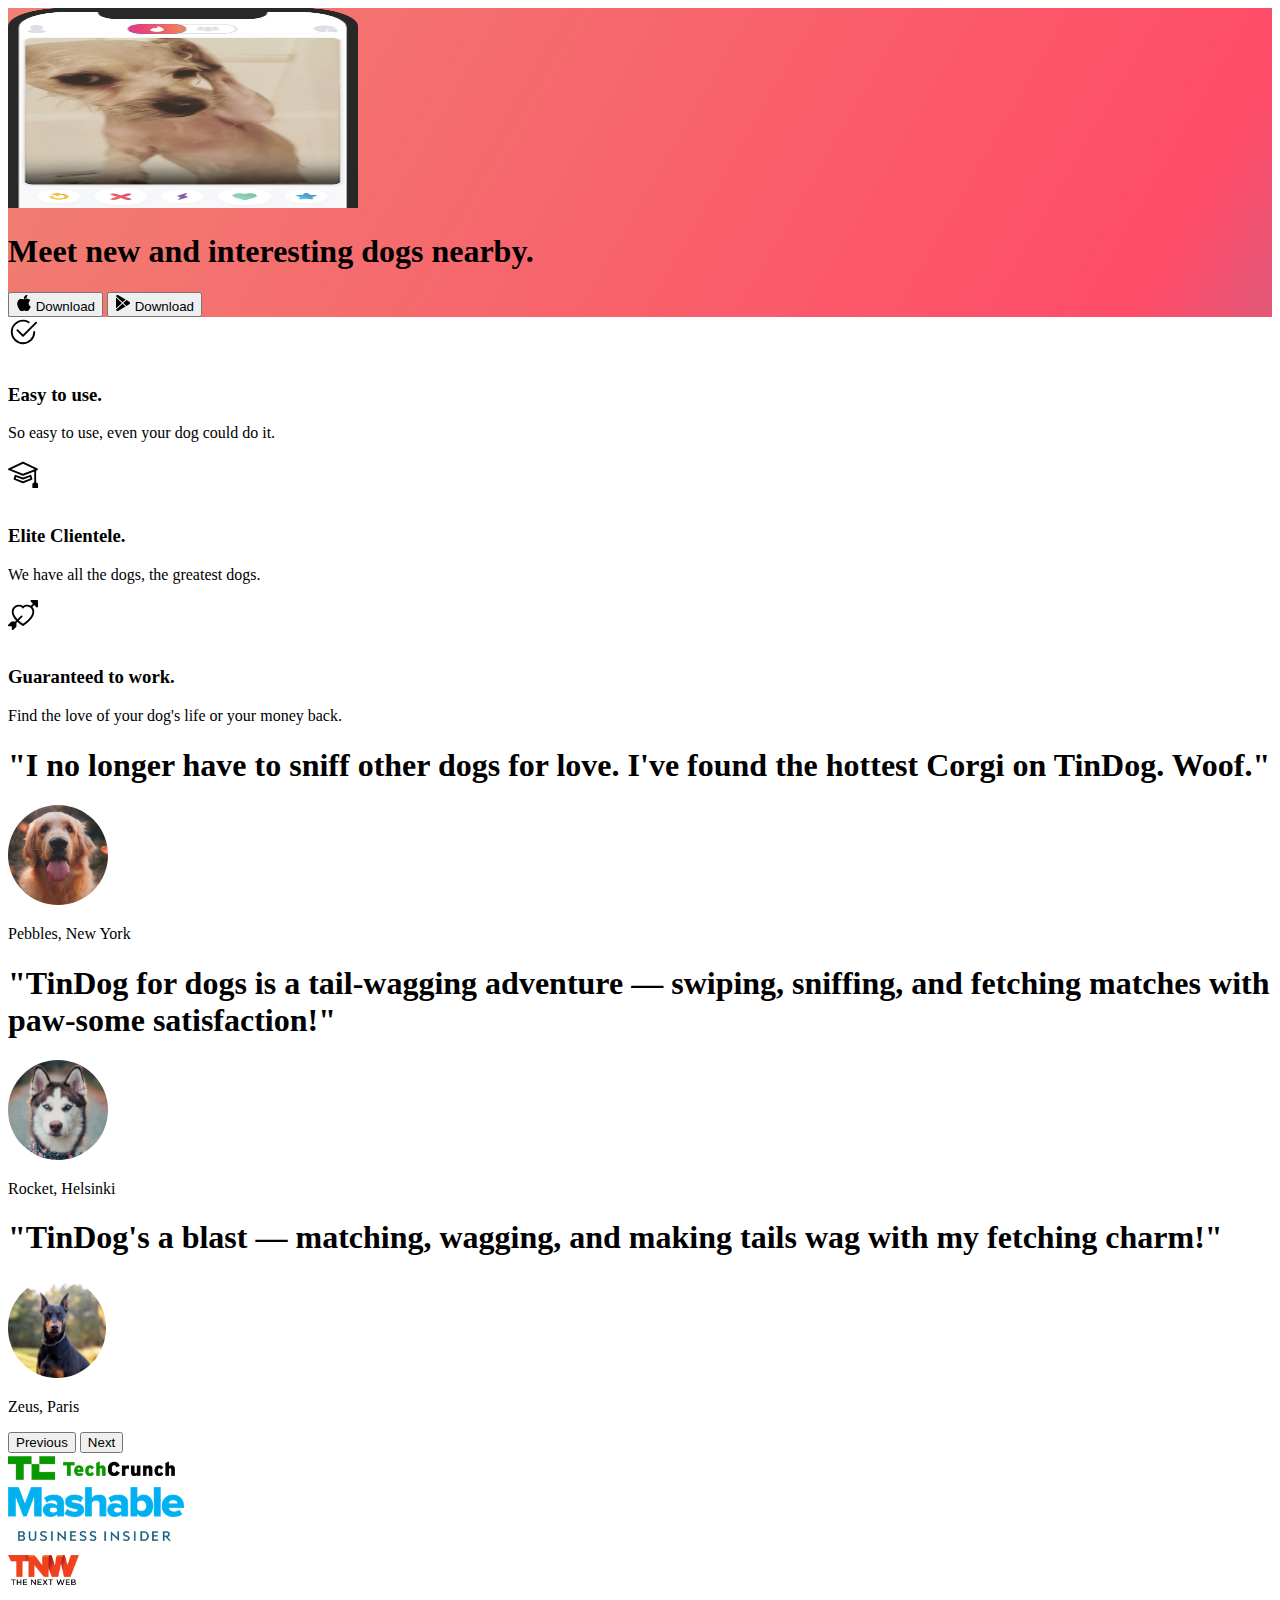
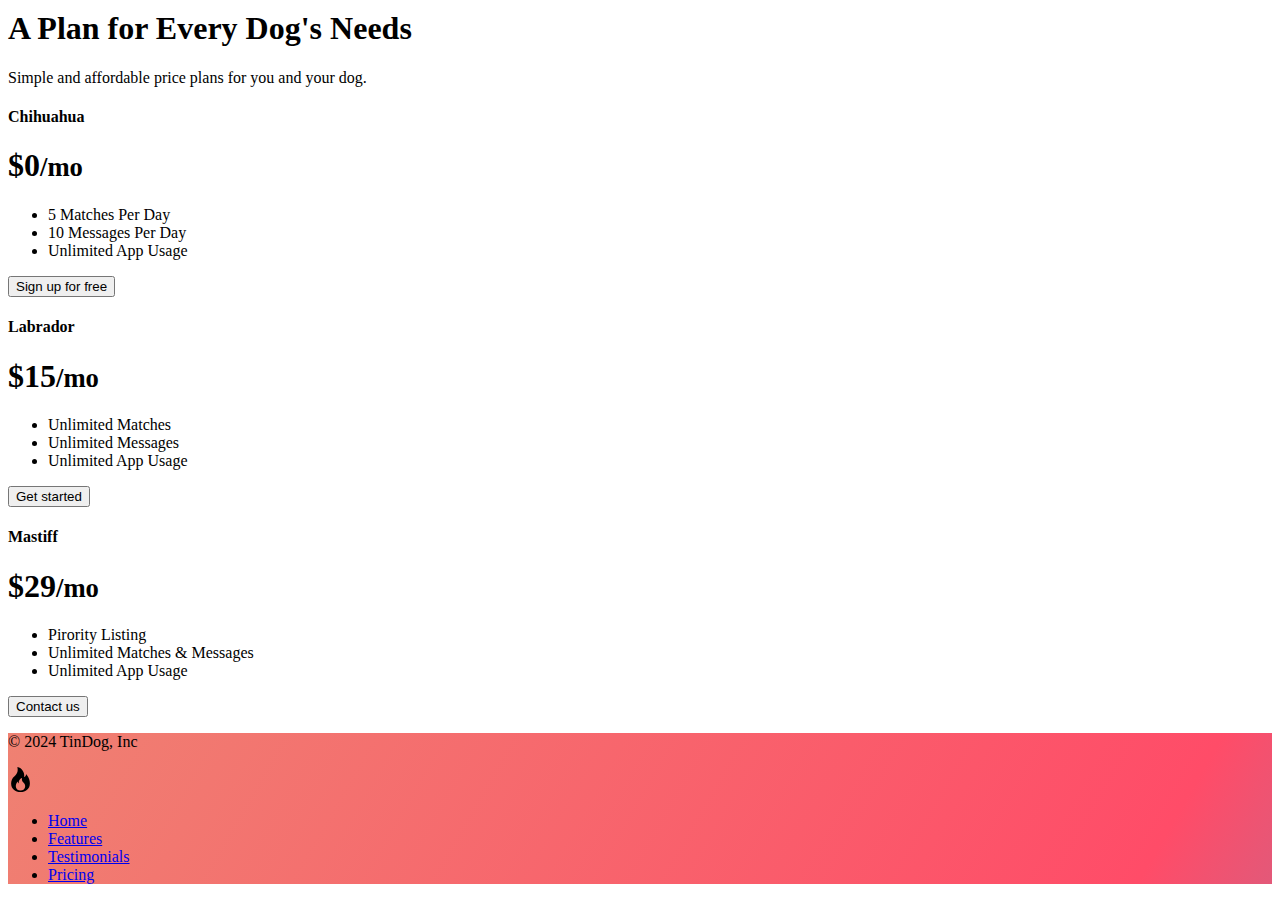
<file: index.html>
<!DOCTYPE html>
<html lang="en">
    <head>
        <meta charset="UTF-8" />
        <meta name="viewport" content="width=device-width, initial-scale=1.0" />
        <title>TinDog</title>
        <link rel="icon" type="image/x-icon" href="images/fire.png">
        <link rel="stylesheet" href="css/style.css" />
        <!-- Bootstrap -->
        <link
            href="https://cdn.jsdelivr.net/npm/bootstrap@5.3.2/dist/css/bootstrap.min.css"
            rel="stylesheet"
            integrity="sha384-T3c6CoIi6uLrA9TneNEoa7RxnatzjcDSCmG1MXxSR1GAsXEV/Dwwykc2MPK8M2HN"
            crossorigin="anonymous"/>
    </head>
    <body>
        <!-- Main screen -->
        <div id="title" class="gradient-background">
            <div class="container col-xxl-8 px-4 pt-5">
                <div class="row flex-lg-row-reverse align-items-center g-5 pt-5">
                    <div class="col-10 col-sm-8 col-lg-6 col-md-12 col-sm-12">
                        <img src="images/iphone.png" class="d-block mx-lg-auto img-fluid"
                            alt="app demo" width="350" height="200" loading="lazy"/>
                    </div>
                    <div class="col-lg-6">
                        <h1 class="display-5 fw-bold text-body-emphasis lh-1 mb-3">Meet new and interesting dogs nearby.</h1>
                        <div class="d-grid gap-2 d-md-flex justify-content-md-start">
                            <button type="button" class="btn btn-light btn-lg px-4 mb-3">
                                <svg xmlns="http://www.w3.org/2000/svg" width="16" height="16" fill="currentColor" class="bi bi-apple mb-1"viewBox="0 0 16 16">
                                    <path
                                        d="M11.182.008C11.148-.03 9.923.023 8.857 1.18c-1.066 1.156-.902 2.482-.878 2.516.024.034 1.52.087 2.475-1.258.955-1.345.762-2.391.728-2.43Zm3.314 11.733c-.048-.096-2.325-1.234-2.113-3.422.212-2.189 1.675-2.789 1.698-2.854.023-.065-.597-.79-1.254-1.157a3.692 3.692 0 0 0-1.563-.434c-.108-.003-.483-.095-1.254.116-.508.139-1.653.589-1.968.607-.316.018-1.256-.522-2.267-.665-.647-.125-1.333.131-1.824.328-.49.196-1.422.754-2.074 2.237-.652 1.482-.311 3.83-.067 4.56.244.729.625 1.924 1.273 2.796.576.984 1.34 1.667 1.659 1.899.319.232 1.219.386 1.843.067.502-.308 1.408-.485 1.766-.472.357.013 1.061.154 1.782.539.571.197 1.111.115 1.652-.105.541-.221 1.324-1.059 2.238-2.758.347-.79.505-1.217.473-1.282Z"
                                    />
                                    <path
                                        d="M11.182.008C11.148-.03 9.923.023 8.857 1.18c-1.066 1.156-.902 2.482-.878 2.516.024.034 1.52.087 2.475-1.258.955-1.345.762-2.391.728-2.43Zm3.314 11.733c-.048-.096-2.325-1.234-2.113-3.422.212-2.189 1.675-2.789 1.698-2.854.023-.065-.597-.79-1.254-1.157a3.692 3.692 0 0 0-1.563-.434c-.108-.003-.483-.095-1.254.116-.508.139-1.653.589-1.968.607-.316.018-1.256-.522-2.267-.665-.647-.125-1.333.131-1.824.328-.49.196-1.422.754-2.074 2.237-.652 1.482-.311 3.83-.067 4.56.244.729.625 1.924 1.273 2.796.576.984 1.34 1.667 1.659 1.899.319.232 1.219.386 1.843.067.502-.308 1.408-.485 1.766-.472.357.013 1.061.154 1.782.539.571.197 1.111.115 1.652-.105.541-.221 1.324-1.059 2.238-2.758.347-.79.505-1.217.473-1.282Z"
                                    />
                                </svg>
                                Download
                            </button>
                            <button type="button" class="btn btn-outline-light btn-lg px-4 mb-3">
                                <svg xmlns="http://www.w3.org/2000/svg" width="16" height="16" fill="currentColor" class="bi bi-google-play mb-1" viewBox="0 0 16 16">
                                    <path
                                        d="M14.222 9.374c1.037-.61 1.037-2.137 0-2.748L11.528 5.04 8.32 8l3.207 2.96 2.694-1.586Zm-3.595 2.116L7.583 8.68 1.03 14.73c.201 1.029 1.36 1.61 2.303 1.055l7.294-4.295ZM1 13.396V2.603L6.846 8 1 13.396ZM1.03 1.27l6.553 6.05 3.044-2.81L3.333.215C2.39-.341 1.231.24 1.03 1.27Z"
                                    />
                                </svg>
                                Download
                            </button>
                        </div>
                    </div>
                </div>
            </div>
        </div>
        <!-- Features -->
        <div id="features">
            <div class="container px-4 py-5" id="hanging-icons">
                <div class="row g-4 py-5 row-cols-1 row-cols-lg-3">
                    <div class="col d-flex align-items-start">
                        <div class="icon-square text-body-emphasis bg-body-secondary d-inline-flex align-items-center justify-content-center fs-4 flex-shrink-0 me-3">
                            <svg xmlns="http://www.w3.org/2000/svg" height="30" fill="currentColor" class="bi bi-check2-circle" viewBox="0 0 16 16">
                                <path d="M2.5 8a5.5 5.5 0 0 1 8.25-4.764.5.5 0 0 0 .5-.866A6.5 6.5 0 1 0 14.5 8a.5.5 0 0 0-1 0 5.5 5.5 0 1 1-11 0z" />
                                <path d="M15.354 3.354a.5.5 0 0 0-.708-.708L8 9.293 5.354 6.646a.5.5 0 1 0-.708.708l3 3a.5.5 0 0 0 .708 0l7-7z" />
                            </svg>
                        </div>
                        <div>
                            <h3 class="fs-2 text-body-emphasis">Easy to use.</h3>
                            <p>So easy to use, even your dog could do it.</p>
                        </div>
                    </div>
                    <div class="col d-flex align-items-start">
                        <div class="icon-square text-body-emphasis bg-body-secondary d-inline-flex align-items-center justify-content-center fs-4 flex-shrink-0 me-3">
                            <svg xmlns="http://www.w3.org/2000/svg" height="30" fill="currentColor" class="bi bi-mortarboard" viewBox="0 0 16 16">
                                <path d="M8.211 2.047a.5.5 0 0 0-.422 0l-7.5 3.5a.5.5 0 0 0 .025.917l7.5 3a.5.5 0 0 0 .372 0L14 7.14V13a1 1 0 0 0-1 1v2h3v-2a1 1 0 0 0-1-1V6.739l.686-.275a.5.5 0 0 0 .025-.917l-7.5-3.5ZM8 8.46 1.758 5.965 8 3.052l6.242 2.913L8 8.46Z"/>
                                <path d="M4.176 9.032a.5.5 0 0 0-.656.327l-.5 1.7a.5.5 0 0 0 .294.605l4.5 1.8a.5.5 0 0 0 .372 0l4.5-1.8a.5.5 0 0 0 .294-.605l-.5-1.7a.5.5 0 0 0-.656-.327L8 10.466 4.176 9.032Zm-.068 1.873.22-.748 3.496 1.311a.5.5 0 0 0 .352 0l3.496-1.311.22.748L8 12.46l-3.892-1.556Z"/>
                            </svg>
                        </div>
                        <div>
                            <h3 class="fs-2 text-body-emphasis">Elite Clientele.</h3>
                            <p>We have all the dogs, the greatest dogs.</p>
                        </div>
                    </div>
                    <div class="col d-flex align-items-start">
                        <div class="icon-square text-body-emphasis bg-body-secondary d-inline-flex align-items-center justify-content-center fs-4 flex-shrink-0 me-3">
                            <svg xmlns="http://www.w3.org/2000/svg" height="30" fill="currentColor" class="bi bi-arrow-through-heart" viewBox="0 0 16 16">
                                <path fill-rule="evenodd" d="M2.854 15.854A.5.5 0 0 1 2 15.5V14H.5a.5.5 0 0 1-.354-.854l1.5-1.5A.5.5 0 0 1 2 11.5h1.793l.53-.53c-.771-.802-1.328-1.58-1.704-2.32-.798-1.575-.775-2.996-.213-4.092C3.426 2.565 6.18 1.809 8 3.233c1.25-.98 2.944-.928 4.212-.152L13.292 2 12.147.854A.5.5 0 0 1 12.5 0h3a.5.5 0 0 1 .5.5v3a.5.5 0 0 1-.854.354L14 2.707l-1.006 1.006c.236.248.44.531.6.845.562 1.096.585 2.517-.213 4.092-.793 1.563-2.395 3.288-5.105 5.08L8 13.912l-.276-.182a21.86 21.86 0 0 1-2.685-2.062l-.539.54V14a.5.5 0 0 1-.146.354l-1.5 1.5Zm2.893-4.894A20.419 20.419 0 0 0 8 12.71c2.456-1.666 3.827-3.207 4.489-4.512.679-1.34.607-2.42.215-3.185-.817-1.595-3.087-2.054-4.346-.761L8 4.62l-.358-.368c-1.259-1.293-3.53-.834-4.346.761-.392.766-.464 1.845.215 3.185.323.636.815 1.33 1.519 2.065l1.866-1.867a.5.5 0 1 1 .708.708L5.747 10.96Z" />
                            </svg>
                        </div>
                        <div>
                            <h3 class="fs-2 text-body-emphasis">Guaranteed to work.</h3>
                            <p>Find the love of your dog's life or your money back.</p>
                        </div>
                    </div>
                </div>
            </div>
        </div>
        <!-- Testimonials -->
        <div id="testimonials">
            <div class="container">
                <div id="carouselExampleDark" class="carousel carousel-dark slide">
                    <div class="carousel-inner">
                        <div class="carousel-item active" data-bs-interval="10000">
                            <div class="container text-center">
                                <div class="row">
                                    <div class="col mt-4">
                                        <h1>"I no longer have to sniff other dogs for love. I've found the hottest Corgi on TinDog. Woof."</h1>
                                        <img class="profile-img mt-3" src="images/dog-img.jpg" class="d-block w-100" alt="labrador">
                                        <p class="my-2">Pebbles, New York</p>
                                    </div>
                                </div>
                            </div>
                        </div>
                        <div class="carousel-item" data-bs-interval="2000">
                            <div class="container text-center">
                                <div class="row">
                                    <div class="col mt-4">
                                        <h1>"TinDog for dogs is a tail-wagging adventure — swiping, sniffing, and fetching matches with paw-some satisfaction!"</h1>
                                        <img class="profile-img mt-3" src="images/husky-img.jpg" class="d-block w-100" alt="husky">
                                        <p class="my-2">Rocket, Helsinki</p>
                                    </div>
                                </div>
                            </div>
                        </div>
                        <div class="carousel-item">
                            <div class="container text-center">
                                <div class="row">
                                    <div class="col mt-4">
                                        <h1>"TinDog's a blast — matching, wagging, and making tails wag with my fetching charm!"</h1>
                                        <img class="profile-img my-3" src="images/doberman-img.jpg" class="d-block w-100" alt="doberman">
                                        <p class="my-2">Zeus, Paris</p>
                                    </div>
                                </div>
                            </div>
                        </div>
                    </div>
                    <!-- <div class="carousel-indicators">
                        <button type="button" data-bs-target="#carouselExampleDark" data-bs-slide-to="0" class="active" aria-current="true" aria-label="Slide 1"></button>
                        <button type="button" data-bs-target="#carouselExampleDark" data-bs-slide-to="1" aria-label="Slide 2"></button>
                        <button type="button" data-bs-target="#carouselExampleDark" data-bs-slide-to="2" aria-label="Slide 3"></button>
                    </div> -->
                    <button class="carousel-control-prev" type="button" data-bs-target="#carouselExampleDark" data-bs-slide="prev">
                        <span class="carousel-control-prev-icon" aria-hidden="true"></span>
                        <span class="visually-hidden">Previous</span>
                    </button>
                    <button class="carousel-control-next" type="button" data-bs-target="#carouselExampleDark" data-bs-slide="next">
                        <span class="carousel-control-next-icon" aria-hidden="true"></span>
                        <span class="visually-hidden">Next</span>
                    </button>
                </div>
                <div class="container text-center">
                    <div class="row">
                        <div class="col m-4">
                            <img src="images/techcrunch.png" alt="techcrunch" height="30">
                        </div>
                        <div class="col m-4">
                            <img src="images/mashable.png" alt="mashable" height="30">
                        </div>
                        <div class="col m-4">
                            <img src="images/bizinsider.png" alt="bizinsider" height="30">
                        </div>
                        <div class="col m-4">
                            <img src="images/tnw.png" alt="tnw" height="30">
                        </div>
                    </div>
                </div>
            </div>
        </div>

        <!-- Pricing -->
        <div id="pricing">
            <div class="container py-4">
                <div class="pricing-header p-3 pb-md-4 mx-auto text-center">
                    <h1 class="display-4 fw-normal text-body-emphasis">A Plan for Every Dog's Needs</h1>
                    <p class="fs-5 text-body-secondary">Simple and affordable price plans for you and your dog.</p>
                </div>

                <main>
                    <div class="row row-cols-1 row-cols-md-3 mb-3 text-center">
                        <div class="col">
                            <div class="card mb-4 rounded-3 shadow-sm">
                                <div class="card-header py-3">
                                    <h4 class="my-0 fw-normal">Chihuahua</h4>
                                </div>
                                <div class="card-body">
                                    <h1 class="card-title pricing-card-title">$0<small class="text-body-secondary fw-light">/mo</small></h1>
                                    <ul class="list-unstyled mt-3 mb-4">
                                        <li>5 Matches Per Day</li>
                                        <li>10 Messages Per Day</li>
                                        <li>Unlimited App Usage</li>
                                    </ul>
                                    <button type="button" class="w-100 btn btn-lg btn-outline-dark">Sign up for free</button>
                                </div>
                            </div>
                        </div>

                        <div class="col">
                            <div class="card mb-4 rounded-3 shadow-sm">
                                <div class="card-header py-3">
                                    <h4 class="my-0 fw-normal">Labrador</h4>
                                </div>
                                <div class="card-body">
                                    <h1 class="card-title pricing-card-title">$15<small class="text-body-secondary fw-light">/mo</small></h1>
                                    <ul class="list-unstyled mt-3 mb-4">
                                        <li>Unlimited Matches</li>
                                        <li>Unlimited Messages</li>
                                        <li>Unlimited App Usage</li>
                                    </ul>
                                    <button type="button" class="w-100 btn btn-lg btn-dark">Get started</button>
                                </div>
                            </div>
                        </div>

                        <div class="col">
                            <div class="card mb-4 rounded-3 shadow-sm border-dark">
                                <div class="card-header py-3 text-bg-dark border-dark">
                                    <h4 class="my-0 fw-normal">Mastiff</h4>
                                </div>
                                <div class="card-body">
                                    <h1 class="card-title pricing-card-title">$29<small class="text-body-secondary fw-light">/mo</small></h1>
                                    <ul class="list-unstyled mt-3 mb-4">
                                        <li>Pirority Listing</li>
                                        <li>Unlimited Matches & Messages</li>
                                        <li>Unlimited App Usage</li>
                                    </ul>
                                    <button type="button" class="w-100 btn btn-lg btn-dark">Contact us</button>
                                </div>
                            </div>
                        </div>
                    </div>
                </main>
            </div>
        </div>
        <!-- Footer -->
        <!-- It differs from the template on purpose -->
        <div class="gradient-background">
            <div class="container">
                <footer class="d-flex flex-wrap justify-content-between align-items-center py-4 mt-5 border-top">
                    <p class="col-md-4 mb-0 text-body-secondary">© 2024 TinDog, Inc</p>
            
                    <svg xmlns="http://www.w3.org/2000/svg" width="25" height="25" fill="currentColor" class="bi bi-fire" viewBox="0 0 16 16">
                        <path d="M8 16c3.314 0 6-2 6-5.5 0-1.5-.5-4-2.5-6 .25 1.5-1.25 2-1.25 2C11 4 9 .5 6 0c.357 2 .5 4-2 6-1.25 1-2 2.729-2 4.5C2 14 4.686 16 8 16m0-1c-1.657 0-3-1-3-2.75 0-.75.25-2 1.25-3C6.125 10 7 10.5 7 10.5c-.375-1.25.5-3.25 2-3.5-.179 1-.25 2 1 3 .625.5 1 1.364 1 2.25C11 14 9.657 15 8 15"/>
                    </svg>
            
                    <ul class="nav col-md-4 justify-content-end">
                        <li class="nav-item"><a href="#" class="nav-link px-2 text-body-secondary">Home</a></li>
                        <li class="nav-item"><a href="#features" class="nav-link px-2 text-body-secondary">Features</a></li>
                        <li class="nav-item"><a href="#testimonials" class="nav-link px-2 text-body-secondary">Testimonials</a></li>
                        <li class="nav-item"><a href="#pricing" class="nav-link px-2 text-body-secondary">Pricing</a></li>
                    </ul>
                </footer>
            </div>
        </div>

        <script src="https://cdn.jsdelivr.net/npm/bootstrap@5.3.2/dist/js/bootstrap.bundle.min.js"
        integrity="sha384-C6RzsynM9kWDrMNeT87bh95OGNyZPhcTNXj1NW7RuBCsyN/o0jlpcV8Qyq46cDfL" crossorigin="anonymous"></script>
    </body>
</html>
</file>
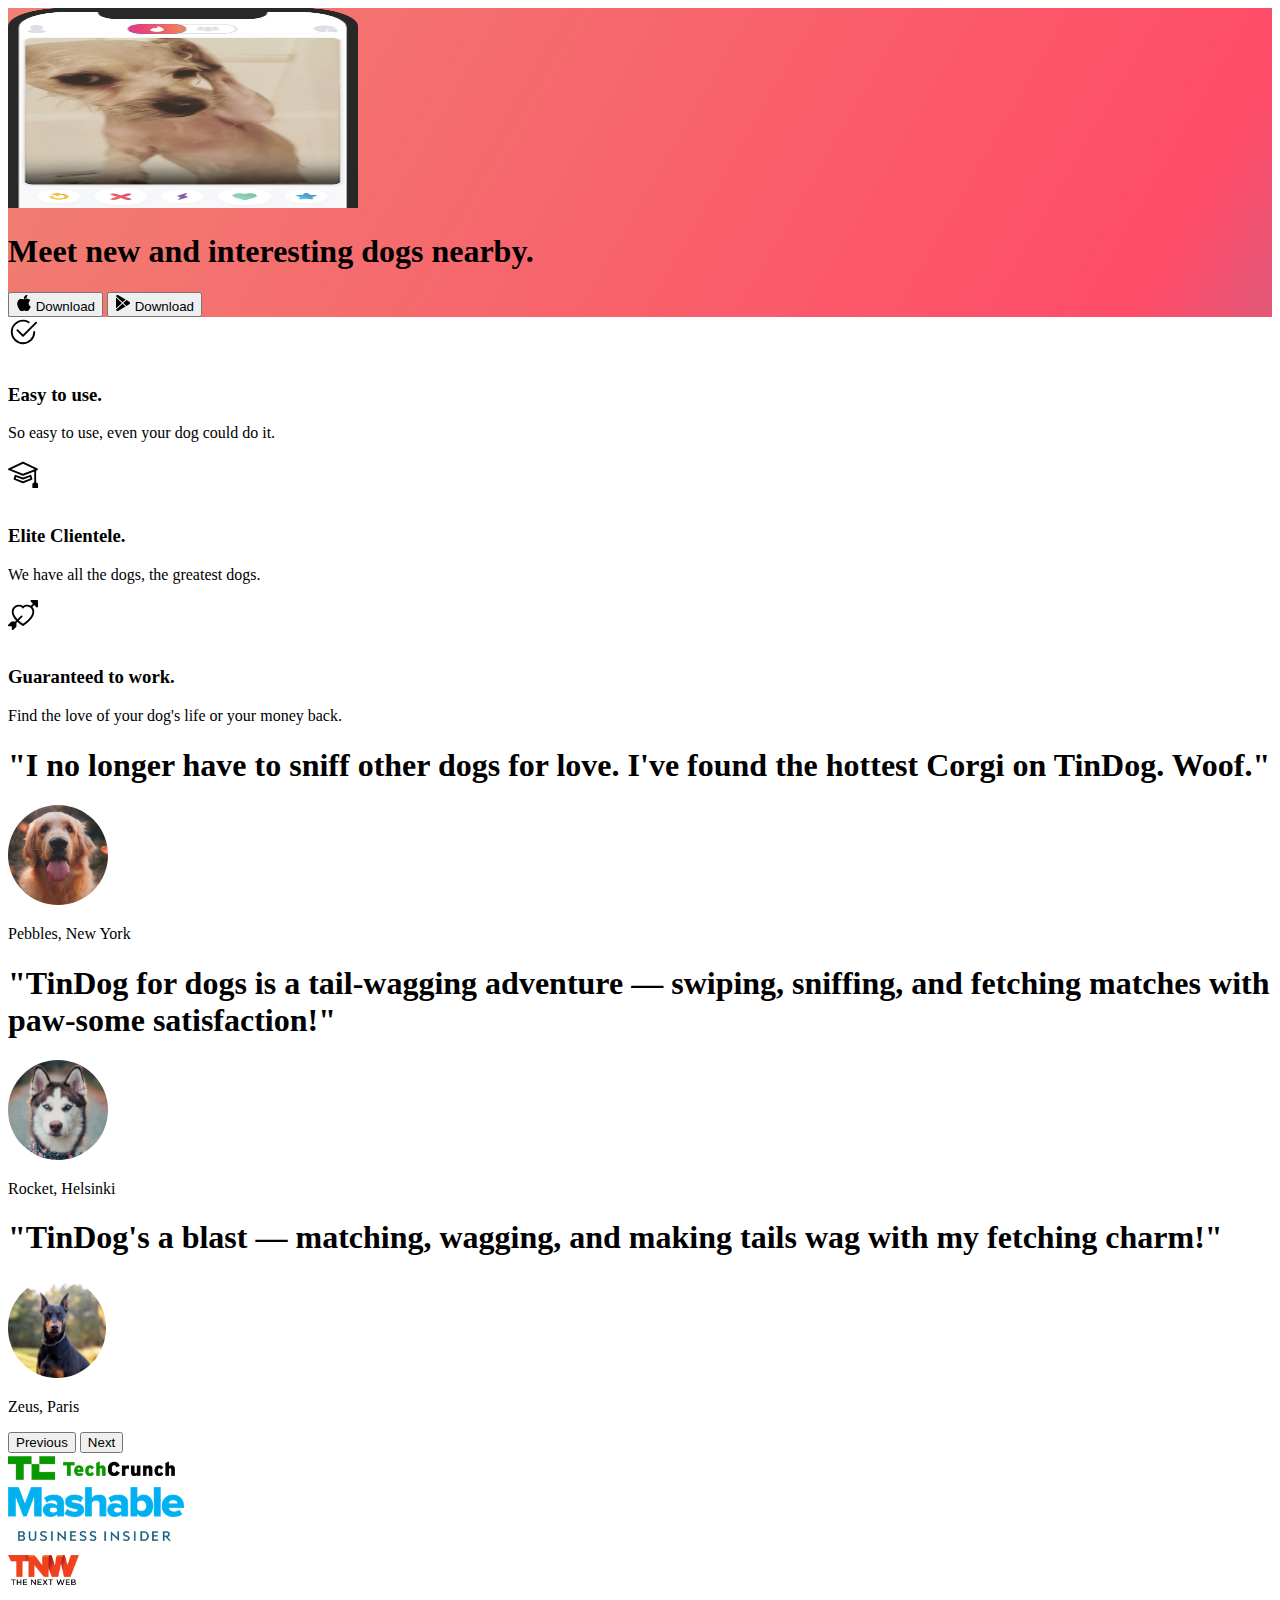
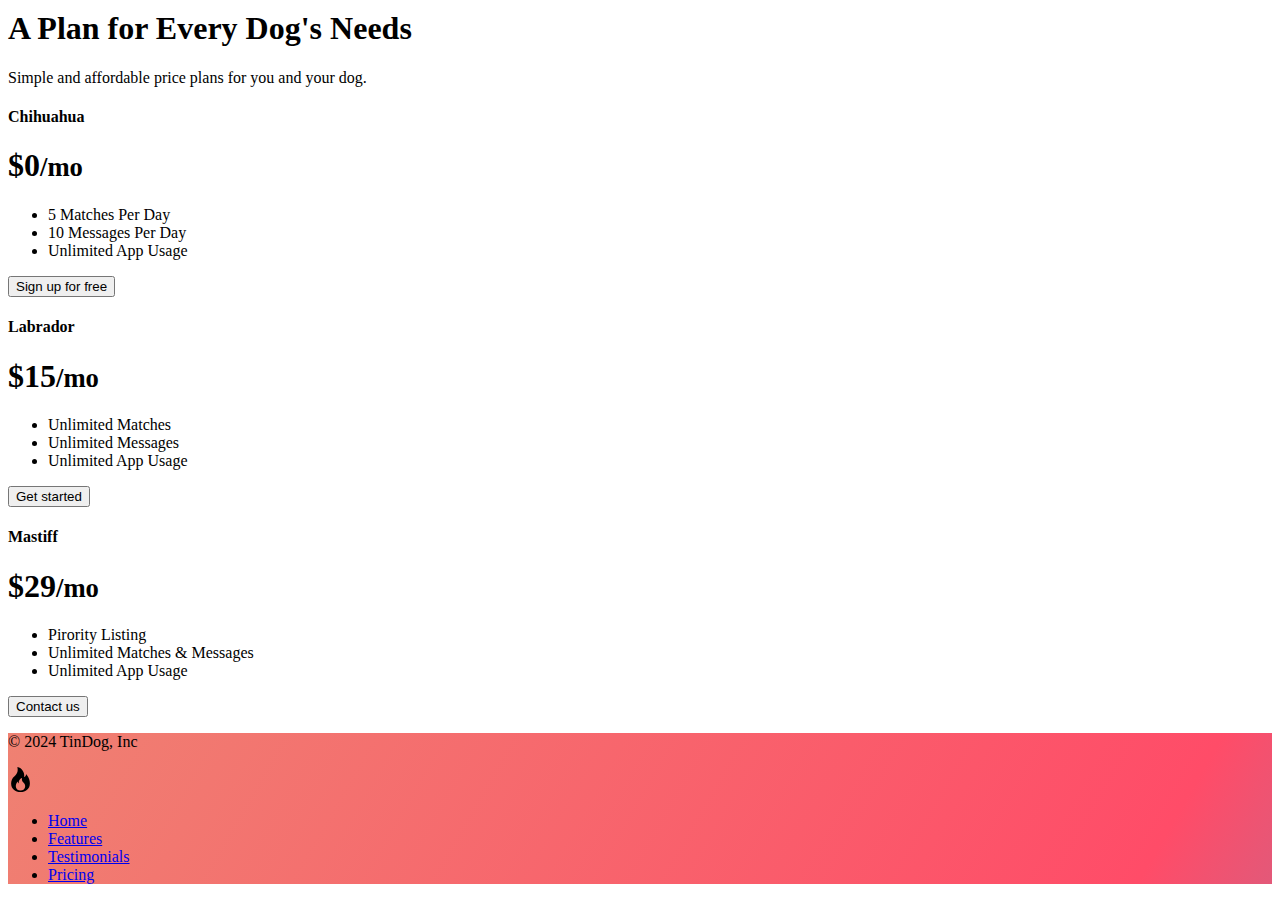
<file: 58_tindog/index.html>
<!DOCTYPE html>
<html lang="en">
    <head>
        <meta charset="UTF-8" />
        <meta name="viewport" content="width=device-width, initial-scale=1.0" />
        <title>TinDog</title>
        <link rel="icon" type="image/x-icon" href="images/fire.png">
        <link rel="stylesheet" href="css/style.css" />
        <!-- Bootstrap -->
        <link
            href="https://cdn.jsdelivr.net/npm/bootstrap@5.3.2/dist/css/bootstrap.min.css"
            rel="stylesheet"
            integrity="sha384-T3c6CoIi6uLrA9TneNEoa7RxnatzjcDSCmG1MXxSR1GAsXEV/Dwwykc2MPK8M2HN"
            crossorigin="anonymous"/>
    </head>
    <body>
        <!-- Main screen -->
        <div id="title" class="gradient-background">
            <div class="container col-xxl-8 px-4 pt-5">
                <div class="row flex-lg-row-reverse align-items-center g-5 pt-5">
                    <div class="col-10 col-sm-8 col-lg-6 col-md-12 col-sm-12">
                        <img src="images/iphone.png" class="d-block mx-lg-auto img-fluid"
                            alt="app demo" width="350" height="200" loading="lazy"/>
                    </div>
                    <div class="col-lg-6">
                        <h1 class="display-5 fw-bold text-body-emphasis lh-1 mb-3">Meet new and interesting dogs nearby.</h1>
                        <div class="d-grid gap-2 d-md-flex justify-content-md-start">
                            <button type="button" class="btn btn-light btn-lg px-4 mb-3">
                                <svg xmlns="http://www.w3.org/2000/svg" width="16" height="16" fill="currentColor" class="bi bi-apple mb-1"viewBox="0 0 16 16">
                                    <path
                                        d="M11.182.008C11.148-.03 9.923.023 8.857 1.18c-1.066 1.156-.902 2.482-.878 2.516.024.034 1.52.087 2.475-1.258.955-1.345.762-2.391.728-2.43Zm3.314 11.733c-.048-.096-2.325-1.234-2.113-3.422.212-2.189 1.675-2.789 1.698-2.854.023-.065-.597-.79-1.254-1.157a3.692 3.692 0 0 0-1.563-.434c-.108-.003-.483-.095-1.254.116-.508.139-1.653.589-1.968.607-.316.018-1.256-.522-2.267-.665-.647-.125-1.333.131-1.824.328-.49.196-1.422.754-2.074 2.237-.652 1.482-.311 3.83-.067 4.56.244.729.625 1.924 1.273 2.796.576.984 1.34 1.667 1.659 1.899.319.232 1.219.386 1.843.067.502-.308 1.408-.485 1.766-.472.357.013 1.061.154 1.782.539.571.197 1.111.115 1.652-.105.541-.221 1.324-1.059 2.238-2.758.347-.79.505-1.217.473-1.282Z"
                                    />
                                    <path
                                        d="M11.182.008C11.148-.03 9.923.023 8.857 1.18c-1.066 1.156-.902 2.482-.878 2.516.024.034 1.52.087 2.475-1.258.955-1.345.762-2.391.728-2.43Zm3.314 11.733c-.048-.096-2.325-1.234-2.113-3.422.212-2.189 1.675-2.789 1.698-2.854.023-.065-.597-.79-1.254-1.157a3.692 3.692 0 0 0-1.563-.434c-.108-.003-.483-.095-1.254.116-.508.139-1.653.589-1.968.607-.316.018-1.256-.522-2.267-.665-.647-.125-1.333.131-1.824.328-.49.196-1.422.754-2.074 2.237-.652 1.482-.311 3.83-.067 4.56.244.729.625 1.924 1.273 2.796.576.984 1.34 1.667 1.659 1.899.319.232 1.219.386 1.843.067.502-.308 1.408-.485 1.766-.472.357.013 1.061.154 1.782.539.571.197 1.111.115 1.652-.105.541-.221 1.324-1.059 2.238-2.758.347-.79.505-1.217.473-1.282Z"
                                    />
                                </svg>
                                Download
                            </button>
                            <button type="button" class="btn btn-outline-light btn-lg px-4 mb-3">
                                <svg xmlns="http://www.w3.org/2000/svg" width="16" height="16" fill="currentColor" class="bi bi-google-play mb-1" viewBox="0 0 16 16">
                                    <path
                                        d="M14.222 9.374c1.037-.61 1.037-2.137 0-2.748L11.528 5.04 8.32 8l3.207 2.96 2.694-1.586Zm-3.595 2.116L7.583 8.68 1.03 14.73c.201 1.029 1.36 1.61 2.303 1.055l7.294-4.295ZM1 13.396V2.603L6.846 8 1 13.396ZM1.03 1.27l6.553 6.05 3.044-2.81L3.333.215C2.39-.341 1.231.24 1.03 1.27Z"
                                    />
                                </svg>
                                Download
                            </button>
                        </div>
                    </div>
                </div>
            </div>
        </div>
        <!-- Features -->
        <div id="features">
            <div class="container px-4 py-5" id="hanging-icons">
                <div class="row g-4 py-5 row-cols-1 row-cols-lg-3">
                    <div class="col d-flex align-items-start">
                        <div class="icon-square text-body-emphasis bg-body-secondary d-inline-flex align-items-center justify-content-center fs-4 flex-shrink-0 me-3">
                            <svg xmlns="http://www.w3.org/2000/svg" height="30" fill="currentColor" class="bi bi-check2-circle" viewBox="0 0 16 16">
                                <path d="M2.5 8a5.5 5.5 0 0 1 8.25-4.764.5.5 0 0 0 .5-.866A6.5 6.5 0 1 0 14.5 8a.5.5 0 0 0-1 0 5.5 5.5 0 1 1-11 0z" />
                                <path d="M15.354 3.354a.5.5 0 0 0-.708-.708L8 9.293 5.354 6.646a.5.5 0 1 0-.708.708l3 3a.5.5 0 0 0 .708 0l7-7z" />
                            </svg>
                        </div>
                        <div>
                            <h3 class="fs-2 text-body-emphasis">Easy to use.</h3>
                            <p>So easy to use, even your dog could do it.</p>
                        </div>
                    </div>
                    <div class="col d-flex align-items-start">
                        <div class="icon-square text-body-emphasis bg-body-secondary d-inline-flex align-items-center justify-content-center fs-4 flex-shrink-0 me-3">
                            <svg xmlns="http://www.w3.org/2000/svg" height="30" fill="currentColor" class="bi bi-mortarboard" viewBox="0 0 16 16">
                                <path d="M8.211 2.047a.5.5 0 0 0-.422 0l-7.5 3.5a.5.5 0 0 0 .025.917l7.5 3a.5.5 0 0 0 .372 0L14 7.14V13a1 1 0 0 0-1 1v2h3v-2a1 1 0 0 0-1-1V6.739l.686-.275a.5.5 0 0 0 .025-.917l-7.5-3.5ZM8 8.46 1.758 5.965 8 3.052l6.242 2.913L8 8.46Z"/>
                                <path d="M4.176 9.032a.5.5 0 0 0-.656.327l-.5 1.7a.5.5 0 0 0 .294.605l4.5 1.8a.5.5 0 0 0 .372 0l4.5-1.8a.5.5 0 0 0 .294-.605l-.5-1.7a.5.5 0 0 0-.656-.327L8 10.466 4.176 9.032Zm-.068 1.873.22-.748 3.496 1.311a.5.5 0 0 0 .352 0l3.496-1.311.22.748L8 12.46l-3.892-1.556Z"/>
                            </svg>
                        </div>
                        <div>
                            <h3 class="fs-2 text-body-emphasis">Elite Clientele.</h3>
                            <p>We have all the dogs, the greatest dogs.</p>
                        </div>
                    </div>
                    <div class="col d-flex align-items-start">
                        <div class="icon-square text-body-emphasis bg-body-secondary d-inline-flex align-items-center justify-content-center fs-4 flex-shrink-0 me-3">
                            <svg xmlns="http://www.w3.org/2000/svg" height="30" fill="currentColor" class="bi bi-arrow-through-heart" viewBox="0 0 16 16">
                                <path fill-rule="evenodd" d="M2.854 15.854A.5.5 0 0 1 2 15.5V14H.5a.5.5 0 0 1-.354-.854l1.5-1.5A.5.5 0 0 1 2 11.5h1.793l.53-.53c-.771-.802-1.328-1.58-1.704-2.32-.798-1.575-.775-2.996-.213-4.092C3.426 2.565 6.18 1.809 8 3.233c1.25-.98 2.944-.928 4.212-.152L13.292 2 12.147.854A.5.5 0 0 1 12.5 0h3a.5.5 0 0 1 .5.5v3a.5.5 0 0 1-.854.354L14 2.707l-1.006 1.006c.236.248.44.531.6.845.562 1.096.585 2.517-.213 4.092-.793 1.563-2.395 3.288-5.105 5.08L8 13.912l-.276-.182a21.86 21.86 0 0 1-2.685-2.062l-.539.54V14a.5.5 0 0 1-.146.354l-1.5 1.5Zm2.893-4.894A20.419 20.419 0 0 0 8 12.71c2.456-1.666 3.827-3.207 4.489-4.512.679-1.34.607-2.42.215-3.185-.817-1.595-3.087-2.054-4.346-.761L8 4.62l-.358-.368c-1.259-1.293-3.53-.834-4.346.761-.392.766-.464 1.845.215 3.185.323.636.815 1.33 1.519 2.065l1.866-1.867a.5.5 0 1 1 .708.708L5.747 10.96Z" />
                            </svg>
                        </div>
                        <div>
                            <h3 class="fs-2 text-body-emphasis">Guaranteed to work.</h3>
                            <p>Find the love of your dog's life or your money back.</p>
                        </div>
                    </div>
                </div>
            </div>
        </div>
        <!-- Testimonial -->
        <div id="testimonials">
            <div class="container">
                <div id="carouselExampleDark" class="carousel carousel-dark slide">
                    <div class="carousel-inner">
                        <div class="carousel-item active" data-bs-interval="10000">
                            <div class="container text-center">
                                <div class="row">
                                    <div class="col mt-4">
                                        <h1>"I no longer have to sniff other dogs for love. I've found the hottest Corgi on TinDog. Woof."</h1>
                                        <img class="profile-img mt-3" src="images/dog-img.jpg" class="d-block w-100" alt="labrador">
                                        <p class="my-2">Pebbles, New York</p>
                                    </div>
                                </div>
                            </div>
                        </div>
                        <div class="carousel-item" data-bs-interval="2000">
                            <div class="container text-center">
                                <div class="row">
                                    <div class="col mt-4">
                                        <h1>"TinDog for dogs is a tail-wagging adventure — swiping, sniffing, and fetching matches with paw-some satisfaction!"</h1>
                                        <img class="profile-img mt-3" src="images/husky-img.jpg" class="d-block w-100" alt="husky">
                                        <p class="my-2">Rocket, Helsinki</p>
                                    </div>
                                </div>
                            </div>
                        </div>
                        <div class="carousel-item">
                            <div class="container text-center">
                                <div class="row">
                                    <div class="col mt-4">
                                        <h1>"TinDog's a blast — matching, wagging, and making tails wag with my fetching charm!"</h1>
                                        <img class="profile-img my-3" src="images/doberman-img.jpg" class="d-block w-100" alt="doberman">
                                        <p class="my-2">Zeus, Paris</p>
                                    </div>
                                </div>
                            </div>
                        </div>
                    </div>
                    <!-- <div class="carousel-indicators">
                        <button type="button" data-bs-target="#carouselExampleDark" data-bs-slide-to="0" class="active" aria-current="true" aria-label="Slide 1"></button>
                        <button type="button" data-bs-target="#carouselExampleDark" data-bs-slide-to="1" aria-label="Slide 2"></button>
                        <button type="button" data-bs-target="#carouselExampleDark" data-bs-slide-to="2" aria-label="Slide 3"></button>
                    </div> -->
                    <button class="carousel-control-prev" type="button" data-bs-target="#carouselExampleDark" data-bs-slide="prev">
                        <span class="carousel-control-prev-icon" aria-hidden="true"></span>
                        <span class="visually-hidden">Previous</span>
                    </button>
                    <button class="carousel-control-next" type="button" data-bs-target="#carouselExampleDark" data-bs-slide="next">
                        <span class="carousel-control-next-icon" aria-hidden="true"></span>
                        <span class="visually-hidden">Next</span>
                    </button>
                </div>
                <div class="container text-center">
                    <div class="row">
                        <div class="col m-4">
                            <img src="images/techcrunch.png" alt="techcrunch" height="30">
                        </div>
                        <div class="col m-4">
                            <img src="images/mashable.png" alt="mashable" height="30">
                        </div>
                        <div class="col m-4">
                            <img src="images/bizinsider.png" alt="bizinsider" height="30">
                        </div>
                        <div class="col m-4">
                            <img src="images/tnw.png" alt="tnw" height="30">
                        </div>
                    </div>
                </div>
            </div>
        </div>

        <!-- Pricing -->
        <div id="pricing">
            <div class="container py-4">
                <div class="pricing-header p-3 pb-md-4 mx-auto text-center">
                    <h1 class="display-4 fw-normal text-body-emphasis">A Plan for Every Dog's Needs</h1>
                    <p class="fs-5 text-body-secondary">Simple and affordable price plans for you and your dog.</p>
                </div>

                <main>
                    <div class="row row-cols-1 row-cols-md-3 mb-3 text-center">
                        <div class="col">
                            <div class="card mb-4 rounded-3 shadow-sm">
                                <div class="card-header py-3">
                                    <h4 class="my-0 fw-normal">Chihuahua</h4>
                                </div>
                                <div class="card-body">
                                    <h1 class="card-title pricing-card-title">$0<small class="text-body-secondary fw-light">/mo</small></h1>
                                    <ul class="list-unstyled mt-3 mb-4">
                                        <li>5 Matches Per Day</li>
                                        <li>10 Messages Per Day</li>
                                        <li>Unlimited App Usage</li>
                                    </ul>
                                    <button type="button" class="w-100 btn btn-lg btn-outline-dark">Sign up for free</button>
                                </div>
                            </div>
                        </div>

                        <div class="col">
                            <div class="card mb-4 rounded-3 shadow-sm">
                                <div class="card-header py-3">
                                    <h4 class="my-0 fw-normal">Labrador</h4>
                                </div>
                                <div class="card-body">
                                    <h1 class="card-title pricing-card-title">$15<small class="text-body-secondary fw-light">/mo</small></h1>
                                    <ul class="list-unstyled mt-3 mb-4">
                                        <li>Unlimited Matches</li>
                                        <li>Unlimited Messages</li>
                                        <li>Unlimited App Usage</li>
                                    </ul>
                                    <button type="button" class="w-100 btn btn-lg btn-dark">Get started</button>
                                </div>
                            </div>
                        </div>

                        <div class="col">
                            <div class="card mb-4 rounded-3 shadow-sm border-dark">
                                <div class="card-header py-3 text-bg-dark border-dark">
                                    <h4 class="my-0 fw-normal">Mastiff</h4>
                                </div>
                                <div class="card-body">
                                    <h1 class="card-title pricing-card-title">$29<small class="text-body-secondary fw-light">/mo</small></h1>
                                    <ul class="list-unstyled mt-3 mb-4">
                                        <li>Pirority Listing</li>
                                        <li>Unlimited Matches & Messages</li>
                                        <li>Unlimited App Usage</li>
                                    </ul>
                                    <button type="button" class="w-100 btn btn-lg btn-dark">Contact us</button>
                                </div>
                            </div>
                        </div>
                    </div>
                </main>
            </div>
        </div>
        <!-- Footer -->
        <!-- It differs from the template on purpose -->
        <div class="gradient-background">
            <div class="container">
                <footer class="d-flex flex-wrap justify-content-between align-items-center py-4 mt-5 border-top">
                    <p class="col-md-4 mb-0 text-body-secondary">© 2024 TinDog, Inc</p>
            
                    <svg xmlns="http://www.w3.org/2000/svg" width="25" height="25" fill="currentColor" class="bi bi-fire" viewBox="0 0 16 16">
                        <path d="M8 16c3.314 0 6-2 6-5.5 0-1.5-.5-4-2.5-6 .25 1.5-1.25 2-1.25 2C11 4 9 .5 6 0c.357 2 .5 4-2 6-1.25 1-2 2.729-2 4.5C2 14 4.686 16 8 16m0-1c-1.657 0-3-1-3-2.75 0-.75.25-2 1.25-3C6.125 10 7 10.5 7 10.5c-.375-1.25.5-3.25 2-3.5-.179 1-.25 2 1 3 .625.5 1 1.364 1 2.25C11 14 9.657 15 8 15"/>
                    </svg>
            
                    <ul class="nav col-md-4 justify-content-end">
                        <li class="nav-item"><a href="#" class="nav-link px-2 text-body-secondary">Home</a></li>
                        <li class="nav-item"><a href="#features" class="nav-link px-2 text-body-secondary">Features</a></li>
                        <li class="nav-item"><a href="#testimonials" class="nav-link px-2 text-body-secondary">Testimonials</a></li>
                        <li class="nav-item"><a href="#pricing" class="nav-link px-2 text-body-secondary">Pricing</a></li>
                    </ul>
                </footer>
            </div>
        </div>

        <script src="https://cdn.jsdelivr.net/npm/bootstrap@5.3.2/dist/js/bootstrap.bundle.min.js"
        integrity="sha384-C6RzsynM9kWDrMNeT87bh95OGNyZPhcTNXj1NW7RuBCsyN/o0jlpcV8Qyq46cDfL" crossorigin="anonymous"></script>
    </body>
</html>
</file>
<file: css/style.css>
.gradient-background {
    background: linear-gradient(300deg, #00bfff, #ff4c68, #ef8172);
    background-size: 180% 180%;
    animation: gradient-animation 18s ease infinite;
    height: 100;
}

@keyframes gradient-animation {
    0% {
        background-position: 0% 50%;
    }
    50% {
        background-position: 100% 50%;
    }
    100% {
        background-position: 0% 50%;
    }
}

.icon-square {
    width: 3rem;
    height: 3rem;
    border-radius: 0.75rem;
}

.profile-img {
    height: 100px;
    border-radius: 50%;
}

footer {
    margin-bottom: 0;
}
</file>
<file: 58_tindog/css/style.css>
.gradient-background {
    background: linear-gradient(300deg, #00bfff, #ff4c68, #ef8172);
    background-size: 180% 180%;
    animation: gradient-animation 18s ease infinite;
    height: 100;
}

@keyframes gradient-animation {
    0% {
        background-position: 0% 50%;
    }
    50% {
        background-position: 100% 50%;
    }
    100% {
        background-position: 0% 50%;
    }
}

.icon-square {
    width: 3rem;
    height: 3rem;
    border-radius: 0.75rem;
}

.profile-img {
    height: 100px;
    border-radius: 50%;
}

footer {
    margin-bottom: 0;
}
</file>
